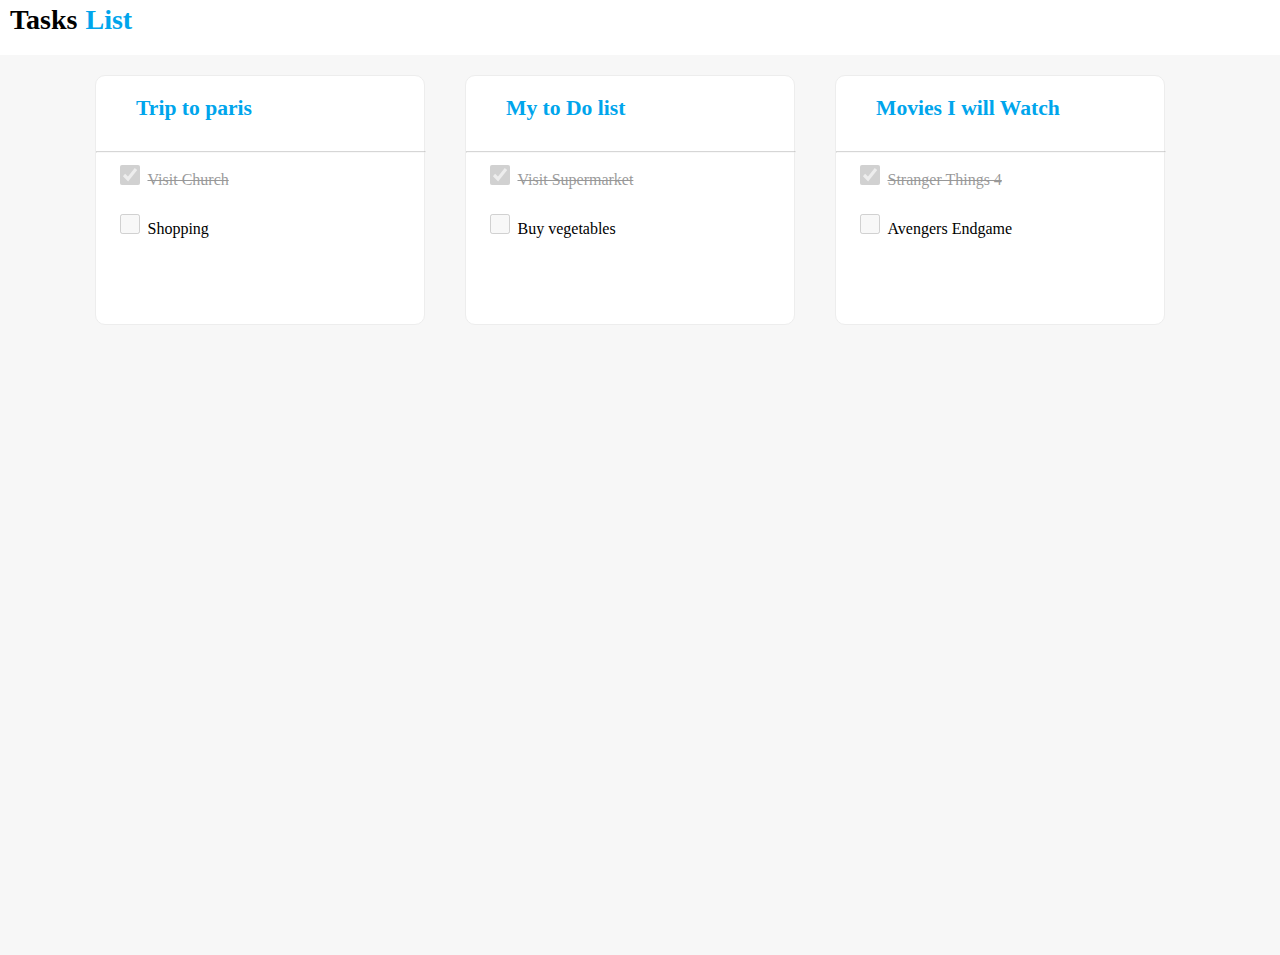
<file: index.html>
<!DOCTYPE html>
<html lang="en">

<head>
    <meta charset="UTF-8">
    <meta http-equiv="X-UA-Compatible" content="IE=edge">
    <meta name="viewport" content="width=device-width, initial-scale=1.0">
    <title>ToDo UI Mobile</title>
    <link rel="stylesheet" href="style.css">
    <link rel="stylesheet" href="https://cdnjs.cloudflare.com/ajax/libs/font-awesome/6.2.0/css/all.min.css"
        integrity="sha512-xh6O/CkQoPOWDdYTDqeRdPCVd1SpvCA9XXcUnZS2FmJNp1coAFzvtCN9BmamE+4aHK8yyUHUSCcJHgXloTyT2A=="
        crossorigin="anonymous" referrerpolicy="no-referrer" />
</head>

<body>
    <div>
        <nav class="nav">
            <span id="nav">Tasks</span> <span class="list" id="nav">List</span>
        </nav> <br>
    </div>
    <div class="flex-container">
        <div class="flex-item New-task">
            <a href="./index1.html"><span class="i"><i class="fa-solid fa-circle-plus"></i></span></a>
        </div>
        <div class="flex-item item1">
            <a href="./index2.html"><span class="text">Trip to paris</span></a> <br><br>
            <hr class="line">
            <input type="checkbox" checked disabled class="input"> <label class="line-through size">Visit Church</label>
            <br><br>
            <input type="checkbox" disabled class="input"> <label class="size">Shopping</label></span>
        </div>
        <div class="flex-item">
            <span class="text">My to Do list</span> <br><br>
            <hr class="line">
            <input type="checkbox" checked disabled class="input"> <label class="line-through size">Visit
                Supermarket</label> <br><br>
            <input type="checkbox" disabled class="input"> <label class="size">Buy vegetables</label></span>
        </div>
        <div class="flex-item">
            <span class="text">Movies I will Watch</span> <br><br>
            <hr class="line">
            <input type="checkbox" checked disabled class="input"> <label class="line-through size">Stranger Things
                4</label> <br><br>
            <input type="checkbox" disabled class="input"> <label class="size">Avengers Endgame</label></span>
        </div>
    </div>
</body>

</html>
</file>
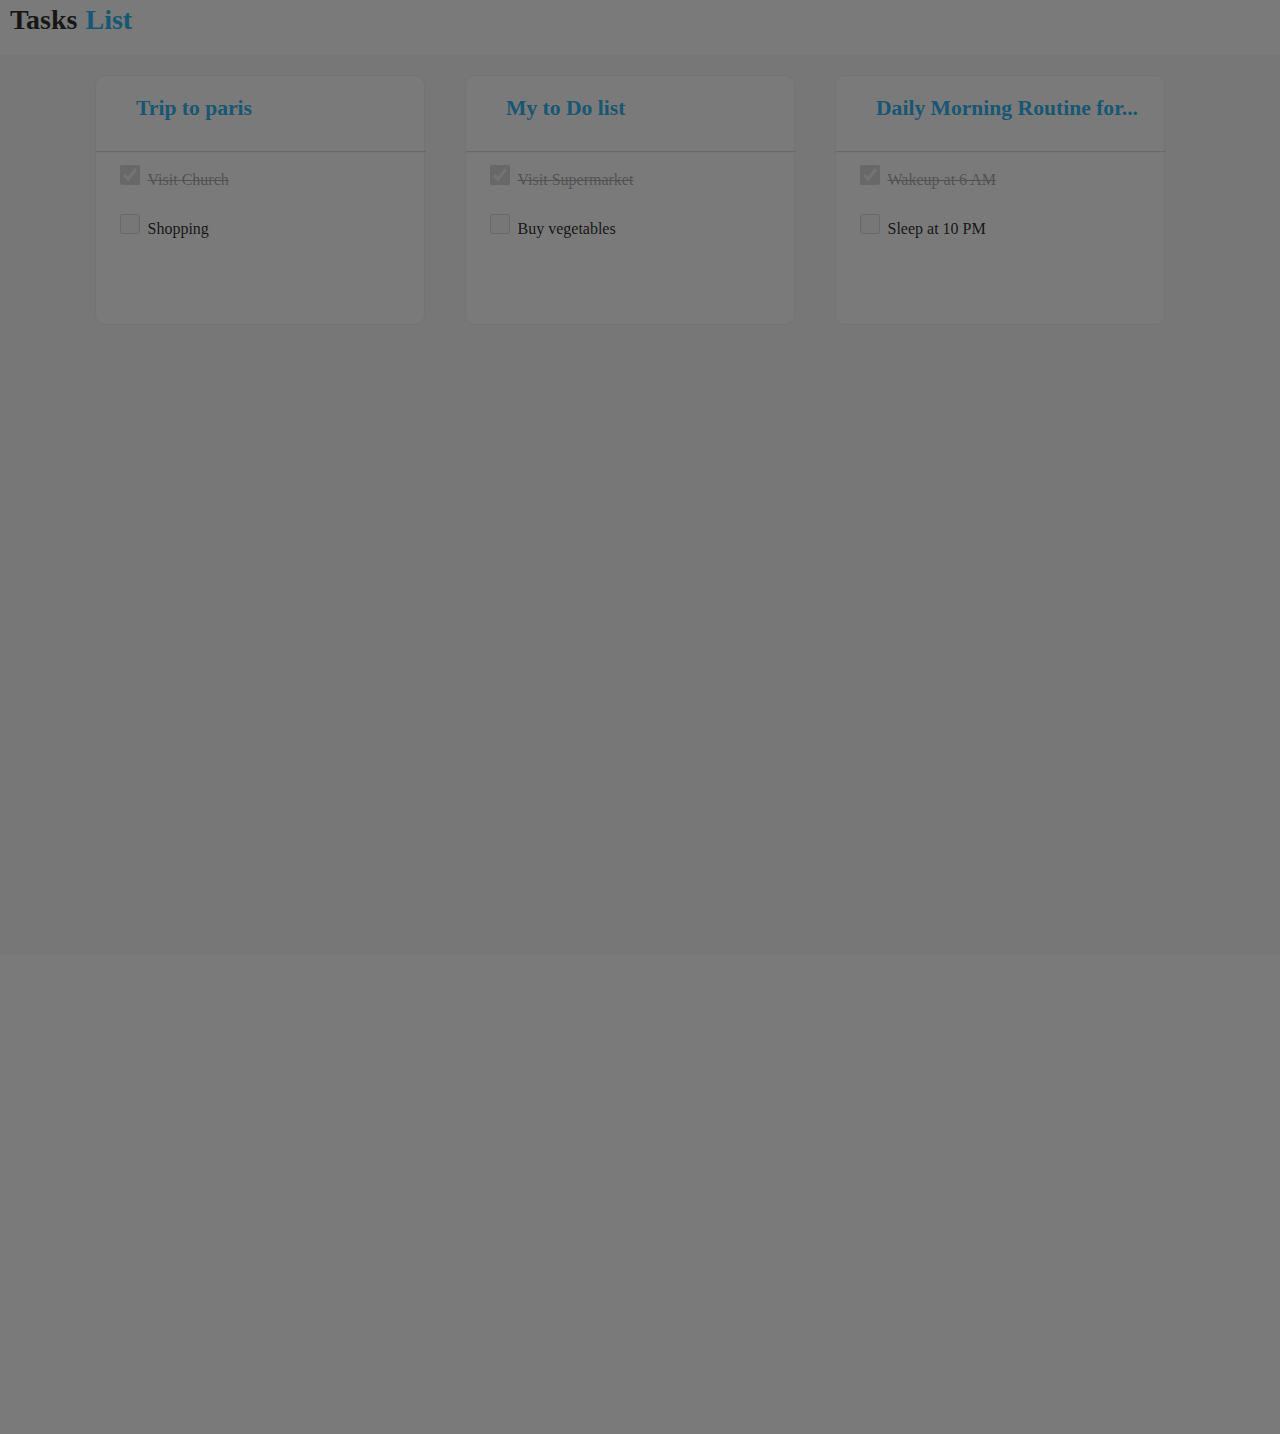
<file: index1.html>
<!DOCTYPE html>
<html lang="en">

<head>
    <meta charset="UTF-8">
    <meta http-equiv="X-UA-Compatible" content="IE=edge">
    <meta name="viewport" content="width=device-width, initial-scale=1.0">
    <title>ToDo UI Mobile</title>
    <link rel="stylesheet" href="style1.css">
    <link rel="stylesheet" href="https://cdnjs.cloudflare.com/ajax/libs/font-awesome/6.2.0/css/all.min.css"
        integrity="sha512-xh6O/CkQoPOWDdYTDqeRdPCVd1SpvCA9XXcUnZS2FmJNp1coAFzvtCN9BmamE+4aHK8yyUHUSCcJHgXloTyT2A=="
        crossorigin="anonymous" referrerpolicy="no-referrer" />

</head>

<body>
    <div>
        <nav class="nav">
            <span id="nav">Tasks</span> <span style="color:#00A5EC" id="nav">List</span>
        </nav> <br>
    </div>
    <div class="flex-container">
        <div class="flex-item New-task">
            <a href="./index1.html"><span style="color:#00A5EC;font-size:xx-large"><i
                        class="fa-solid fa-circle-plus"></i></span></a>
        </div>
        <div class="flex-item item1">
            <a href="./index2.html"><span class="text">Trip to paris</span></a> <br><br>
            <hr class="line">
            <input type="checkbox" style="width:20px;height:20px" checked disabled> <label
                class="line-through size">Visit Church</label> <br><br>
            <input type="checkbox" style="width:20px;height:20px" disabled> <label class="size">Shopping</label></span>
        </div>
        <div class="flex-item">
            <span class="text">My to Do list</span> <br><br>
            <hr class="line">
            <input type="checkbox" style="width:20px;height:20px" checked disabled> <label
                class="line-through size">Visit Supermarket</label> <br><br>
            <input type="checkbox" style="width:20px;height:20px" disabled> <label class="size">Buy
                vegetables</label></span>
        </div>
        <div class="flex-item">
            <span class="text">Daily Morning Routine for...</span> <br><br>
            <hr class="line">
            <input type="checkbox" style="width:20px;height:20px" checked disabled> <label
                class="line-through size">Wakeup at 6 AM</label> <br><br>
            <input type="checkbox" style="width:20px;height:20px" disabled> <label class="size">Sleep at 10
                PM</label></span>
        </div>
    </div>
    <div class="popup">
        <div class="Add-New-Task">
            Add New Task
            <a href="./index.html"><i class="fa-solid fa-xmark" style="opacity:0.4"></i></a><br> <br>
            <hr>
            <input type="text" placeholder="Learn C++" class="input"> <br><br>
            <button>+ Add Task</button>
        </div>
    </div>
</body>

</html>
</file>
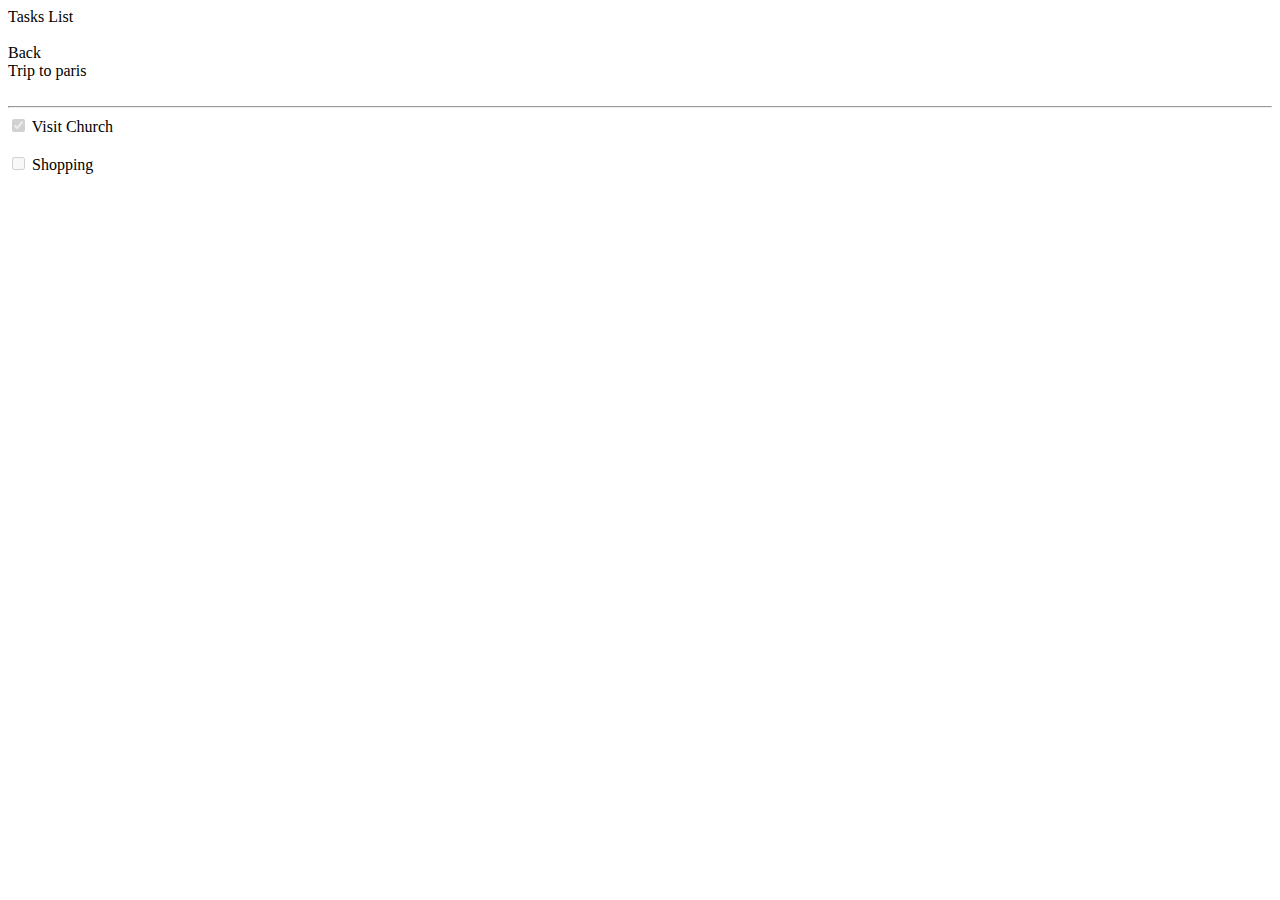
<file: index2.html>
<!DOCTYPE html>
<html lang="en">

<head>
    <meta charset="UTF-8">
    <meta http-equiv="X-UA-Compatible" content="IE=edge">
    <meta name="viewport" content="width=device-width, initial-scale=1.0">
    <title>ToDo UI Mobile</title>
    <link rel="stylesheet" href="style2.css">
    <link rel="stylesheet" href="https://cdnjs.cloudflare.com/ajax/libs/font-awesome/6.2.0/css/all.min.css"
        integrity="sha512-xh6O/CkQoPOWDdYTDqeRdPCVd1SpvCA9XXcUnZS2FmJNp1coAFzvtCN9BmamE+4aHK8yyUHUSCcJHgXloTyT2A=="
        crossorigin="anonymous" referrerpolicy="no-referrer" />
</head>

<body>
    <nav class="nav">
        <span id="nav">Tasks</span> <span class="list" id="nav">List</span>
    </nav> <br>
    <div class="container">
        <div class="item">
            <a href="./index.html"><i class="fa-solid fa-circle-arrow-left"></i></a> Back
        </div>
        <div class="item1">
            <a href="./index1.html"><span style="color:dodgerblue;font-size:xx-large" class="item1"><i
                        class="fa-solid fa-circle-plus"></i></span></a>
        </div>
        <div class="item2">
            <span class="text">Trip to paris</span> <br><br>
            <hr class="line">
            <input type="checkbox" checked disabled class="input"> <label class="label">Visit Church</label> <br><br>
            <input type="checkbox" disabled class="input"> <label class="label1">Shopping</label></span>
        </div>
    </div>
    </div>
</body>

</html>
</file>
<file: style.css>
@media only screen and (min-width: 360px) {
    body {
      margin: 0%;
      padding: 0%;
    }
    .flex-container {
      height: 100vh;
      background-color: #f7f7f7;
      display: flex;
      flex-wrap: wrap;
      align-items: baseline;
      padding-left: 45px;
    }
    .flex-item {
      border: 1px solid #ededed;
      background-color: white;
      border-radius: 10px;
      margin: 20px;
      padding-left: 20px;
      font-size: large;
      font-weight: 600px;
      box-sizing: border-box;
      width: 330px;
      height: 250px;
      position: relative;
      right: 50px;
    }
    .New-task {
      width: 40px;
      height: 40px;
      background-color: #f7f7f7;
      border: none;
      padding: 0;
      position: relative;
      left: 100px;
      margin-bottom: 10px;
    }
    .text {
      font-size: larger;
      color: #00a5ec;
      font-weight: bold;
      margin-left: 20px;
      padding-top: 20px;
      box-sizing: border-box;
      display: inline-block;
      text-decoration: none;
    }
    .line-through {
      text-decoration: line-through;
      opacity: 0.4;
    }
    .line {
      opacity: 0.4;
      position: relative;
      right: 20px;
      width: 328px;
    }
    .list {
      color: #00a5ec;
    }
    .nav {
      font-size: xx-large;
      font-weight: bolder;
      padding-left: 10px;
    }
    #nav {
      font-size: 28px;
    }
    .size {
      font-size: medium;
    }
    .i {
      color: #00a5ec;
      font-size: xx-large;
    }
    .input {
      width: 20px;
      height: 20px;
    }
    .link {
      text-decoration: none;
    }
    .item1:hover {
      box-shadow: 0px 0px 10px rgb(190, 190, 190);
    }
  }
</file>
<file: style1.css>
@media only screen and (min-width: 360px) {
    body {
      margin: 0%;
      padding: 0%;
    }
    .flex-container {
      height: 100vh;
      background-color: #f7f7f7;
      display: flex;
      flex-wrap: wrap;
      align-items: baseline;
      padding-left: 45px;
    }
    .flex-item {
      border: 1px solid #ededed;
      background-color: white;
      border-radius: 10px;
      margin: 20px;
      padding-left: 20px;
      font-size: large;
      font-weight: 600px;
      box-sizing: border-box;
      width: 330px;
      height: 250px;
      position: relative;
      right: 50px;
    }
    .New-task {
      width: 40px;
      height: 40px;
      background-color: #f7f7f7;
      border: none;
      padding: 0;
      position: relative;
      left: 100px;
      margin-bottom: 10px;
    }
    .text {
      font-size: larger;
      color: #00a5ec;
      font-weight: bold;
      margin-left: 20px;
      padding-top: 20px;
      box-sizing: border-box;
      display: inline-block;
      text-decoration: none;
    }
    .line-through {
      text-decoration: line-through;
      opacity: 0.4;
    }
    .line {
      opacity: 0.4;
      position: relative;
      right: 20px;
      width: 328px;
    }
    .list {
      color: #00a5ec;
    }
    .nav {
      font-size: xx-large;
      font-weight: bolder;
      padding-left: 10px;
    }
    #nav {
      font-size: 28px;
    }
    .size {
      font-size: medium;
    }
    .i {
      color: #00a5ec;
      font-size: xx-large;
    }
    .link {
      text-decoration: none;
    }
    .Add-New-Task {
      border: 1px solid rgb(235, 231, 231);
      border-radius: 20px;
      background-color: white;
      padding: 10px 0px 0px 15px;
      font-weight: bold;
      width: 250px;
      height: 180px;
      font-size: larger;
      position: absolute;
      left: 48px;
      top: 1155px;
    }
    button {
      background: #00a5ec 0% 0% no-repeat padding-box;
      border-radius: 4px;
      border: none;
      text-align: center;
      color: white;
      width: 120px;
      height: 30px;
      font-size: small;
      position: absolute;
      left: 130px;
      top: 130px;
    }
    .input {
      width: 230px;
      height: 25px;
      border-radius: 4px;
      background-color: #f7f7f7;
      border: none;
      margin-top: 10px;
    }
    .fa-xmark {
      position: absolute;
      left: 220px;
    }
    hr {
      width: 265px;
      position: relative;
      right: 16px;
    }
    .popup {
      opacity: 1;
      position: fixed;
      z-index: 1;
      transform: translate(-50%, -60%);
      left: 50%;
      top: 50%;
      width: 100%;
      height: 315%;
      background-color: rgba(37, 37, 37, 0.61);
      position: absolute;
      top: 0px;
      margin-top: 300px;
    }
  }
</file>
<file: style2.css>
@media screen and (max-width: 360px) {
    body {
      margin: 0%;
      padding: 0%;
      overflow: hidden;
    }
    .container {
      height: 532px;
      background-color: #f7f7f7;
      display: flex;
      flex-wrap: wrap;
      justify-content: space-between;
      padding-top: 50px;
    }
    .item2 {
      border: 1px solid #ededed;
      background-color: white;
      border-radius: 10px;
      margin: 20px;
      padding-left: 20px;
      font-size: large;
      font-weight: 600px;
      box-sizing: border-box;
      box-shadow: 0px 0px 8px rgb(201, 200, 200);
      width: 310px;
      height: 310px;
      position: absolute;
      left: 10px;
      top: 175px;
    }
    .item {
      position: relative;
      left: 20px;
      font-size: large;
    }
    .item1 {
      position: absolute;
      left: 80px;
      top: 52px;
    }
    .nav {
      font-size: xx-large;
      font-weight: bolder;
      padding-left: 10px;
    }
    .list {
      color: #00a5ec;
    }
    #nav {
      font-size: 28px;
    }
    .text {
      color: #00a5ec;
      font-weight: bold;
      padding-top: 20px;
      box-sizing: border-box;
      display: inline-block;
      text-decoration: none;
      font-size: large;
      margin-left: 80px;
    }
    .input {
      width: 20px;
      height: 20px;
    }
    .line {
      position: relative;
      right: 20px;
      opacity: 0.4;
      width: 308px;
    }
    .label {
      text-decoration: line-through;
      opacity: 0.3;
    }
    .label,
    .label1 {
      font-size: medium;
    }
  }
</file>
